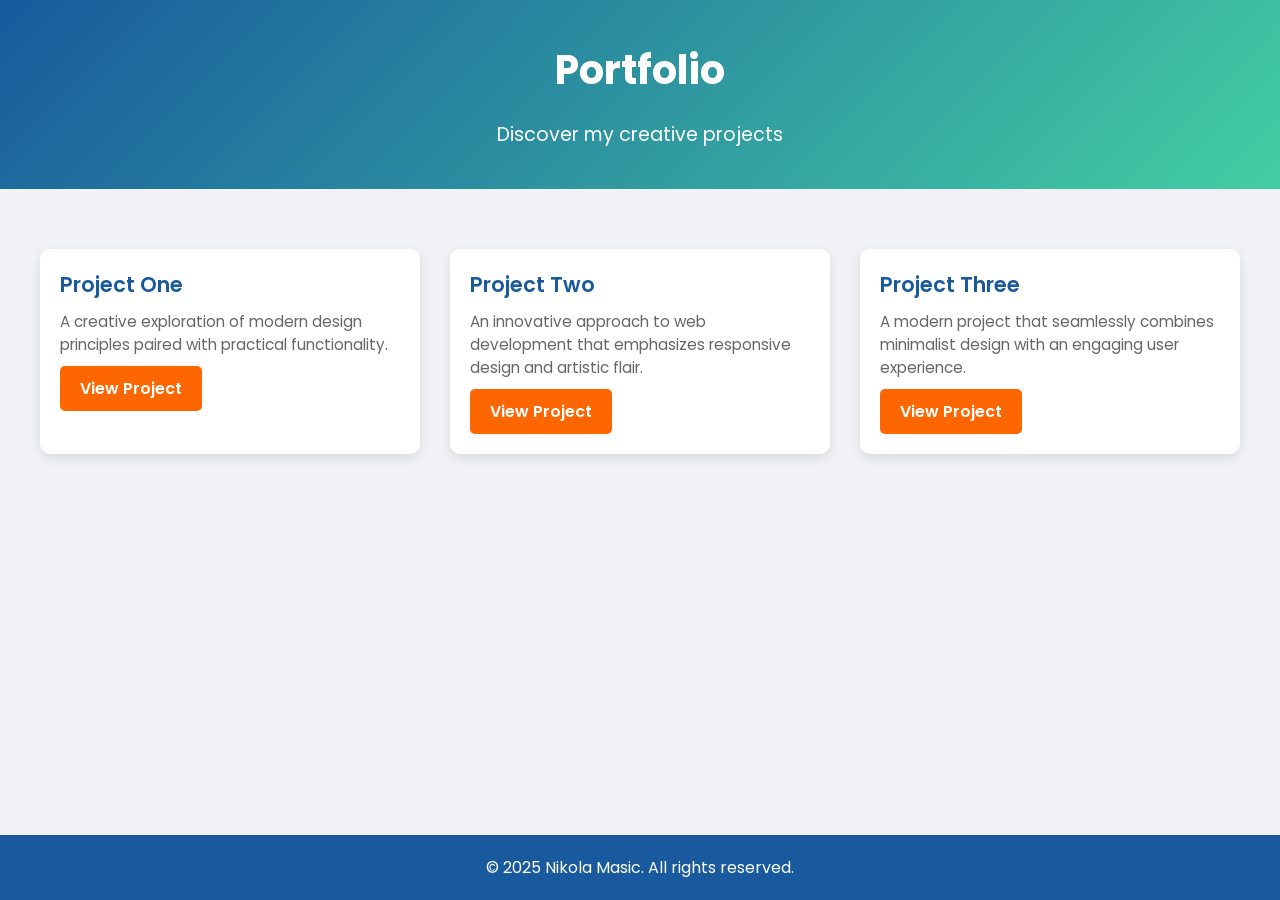
<file: index.html>
<!DOCTYPE html>
<html lang="en">
<head>
  <meta charset="UTF-8">
  <meta name="viewport" content="width=device-width, initial-scale=1.0">
  <title>My Unique Portfolio</title>
  <link href="https://fonts.googleapis.com/css2?family=Poppins:wght@300;400;600&display=swap" rel="stylesheet">
  <style>
    /* Global Reset */
    * {
      margin: 0;
      padding: 0;
      box-sizing: border-box;
    }
    html, body {
      height: 100%;
    }
    body {
      font-family: 'Poppins', sans-serif;
      background: #f0f2f5;
      color: #333;
      display: flex;
      flex-direction: column;
    }
    /* Header */
    header {
      width: 100%;
      background: linear-gradient(135deg, #185a9d, #43cea2);
      color: #fff;
      text-align: center;
      padding: 40px 20px;
    }
    header h1 {
      font-size: 2.5em;
      margin-bottom: 0.5em;
    }
    header p {
      font-size: 1.2em;
    }
    /* Main Section */
    main {
      flex: 1;
      padding: 60px 20px;
      background: #f0f2f5;
    }
    .portfolio {
      display: grid;
      grid-template-columns: repeat(auto-fit, minmax(300px, 1fr));
      gap: 30px;
      max-width: 1200px;
      margin: 0 auto;
    }
    .portfolio-item {
      background: #fff;
      border-radius: 10px;
      overflow: hidden;
      box-shadow: 0 4px 12px rgba(0,0,0,0.1);
      transition: transform 0.3s, box-shadow 0.3s;
    }
    .portfolio-item:hover {
      transform: translateY(-8px);
      box-shadow: 0 8px 24px rgba(0,0,0,0.15);
    }
    .portfolio-item img {
      width: 100%;
      display: block;
    }
    .portfolio-item .content {
      padding: 20px;
    }
    .portfolio-item h3 {
      color: #185a9d;
      margin-bottom: 10px;
      font-size: 1.3em;
      font-weight: 600;
    }
    .portfolio-item p {
      font-size: 0.95em;
      color: #666;
      margin-bottom: 10px;
    }
    
    .btn {
      display: inline-block;
      padding: 10px 20px;
      background: #fe6601;
      color: #fff;
      border: none;
      border-radius: 5px;
      text-decoration: none;
      font-weight: 600;
      transition: background 0.3s, transform 0.3s;
    }
    .btn:hover {
      background: #e05900;
      transform: translateY(-3px);
    }
   
    footer {
      background: #185a9d;
      color: #fff;
      text-align: center;
      padding: 20px;
    }
    
    @media (max-width: 768px) {
      header {
        padding: 30px 10px;
      }
      main {
        padding: 40px 10px;
      }
    }
  </style>
</head>
<body>
  <header>
    <h1>Portfolio</h1>
    <p>Discover my creative projects</p>
  </header>
  <main>
    <section class="portfolio">
      <!-- Portfolio Item 1 -->
      <div class="portfolio-item">
        <div class="content">
          <h3>Project One</h3>
          <p>A creative exploration of modern design principles paired with practical functionality.</p>
          <a href="#" class="btn">View Project</a>
        </div>
      </div>
      <!-- Portfolio Item 2 -->
      <div class="portfolio-item">
        <div class="content">
          <h3>Project Two</h3>
          <p>An innovative approach to web development that emphasizes responsive design and artistic flair.</p>
          <a href="#" class="btn">View Project</a>
        </div>
      </div>
      <!-- Portfolio Item 3 -->
      <div class="portfolio-item">
        <div class="content">
          <h3>Project Three</h3>
          <p>A modern project that seamlessly combines minimalist design with an engaging user experience.</p>
          <a href="#" class="btn">View Project</a>
        </div>
      </div>
      <!-- Additional portfolio items can be added here -->
    </section>
  </main>
  <footer>
    <p>&copy; 2025 Nikola Masic. All rights reserved.</p>
  </footer>
</body>
</html>
</file>
